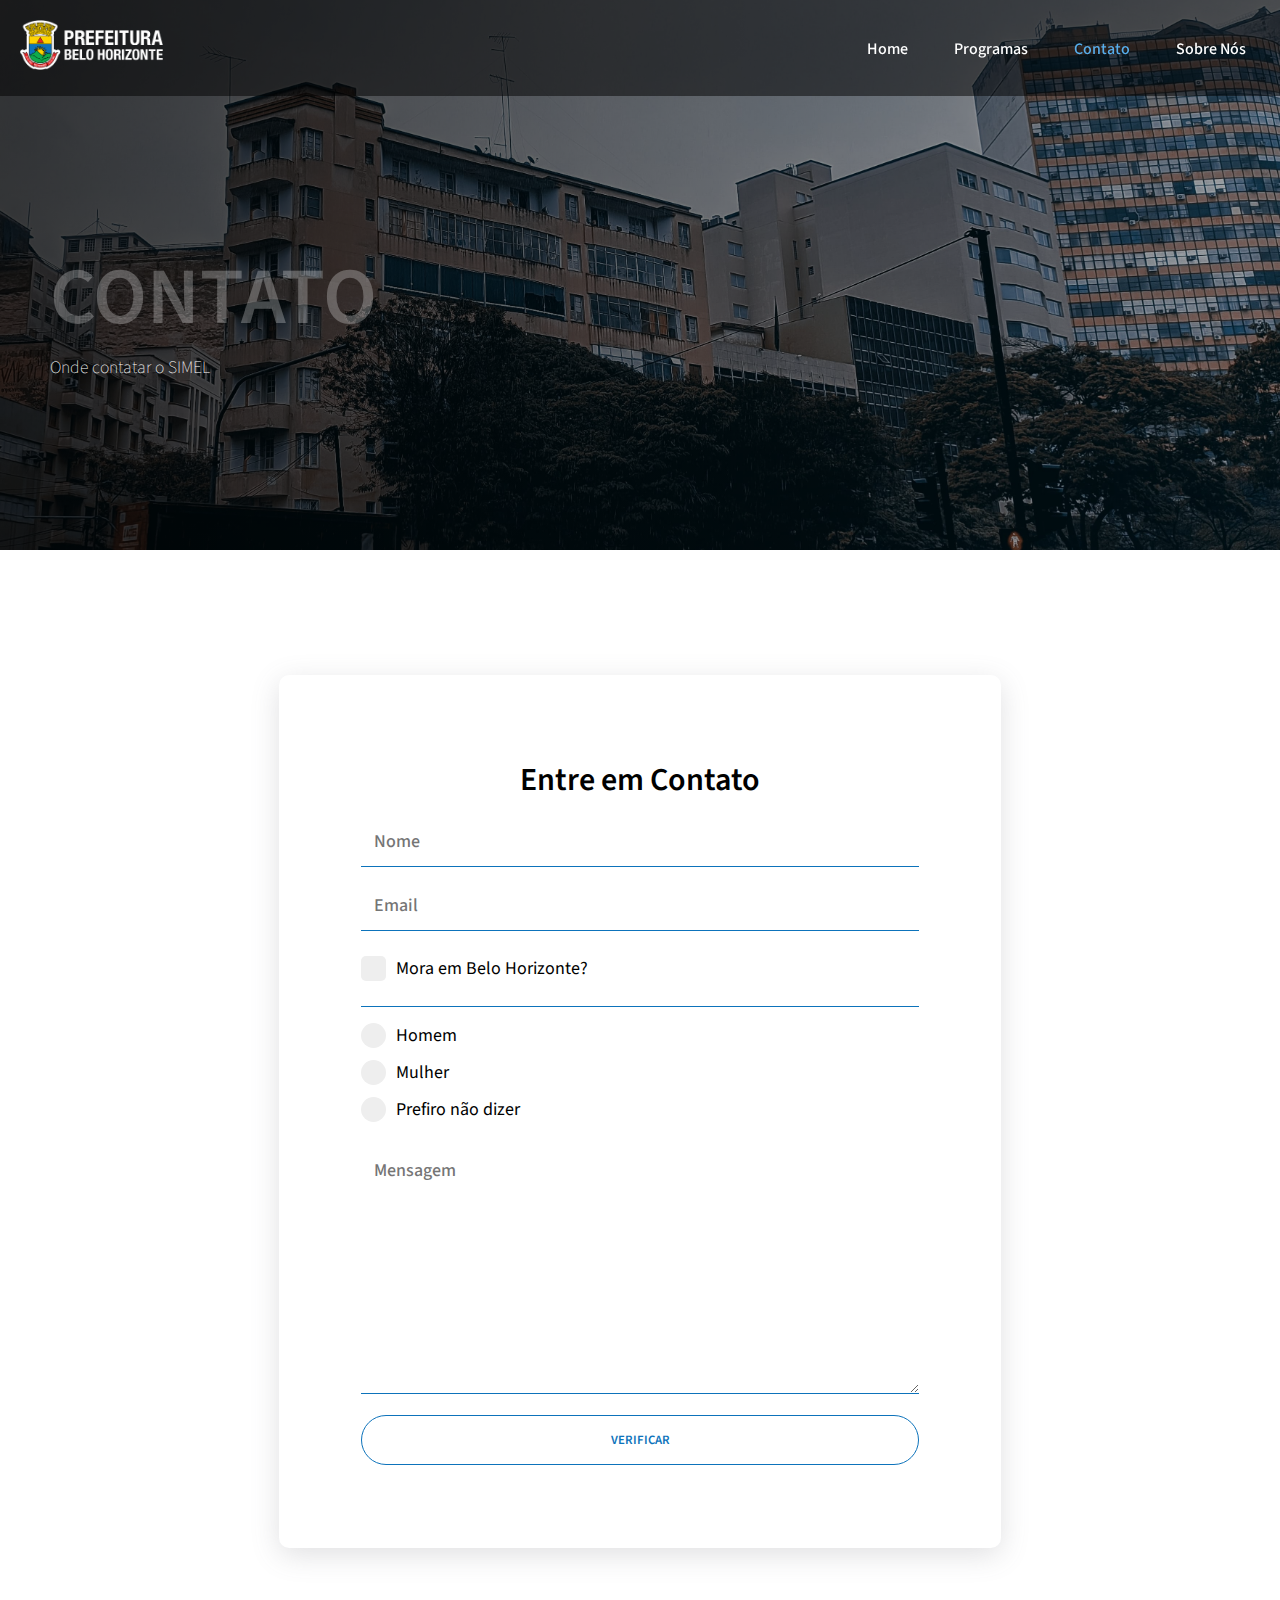
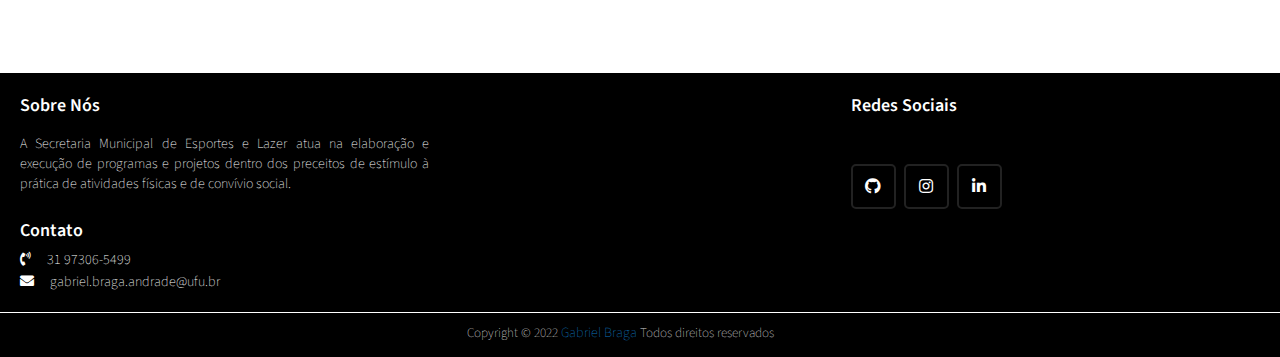
<file: contato.html>
<!DOCTYPE html>
<html lang="pt-br">
  <head>
    <meta charset="UTF-8" />
    <meta http-equiv="X-UA-Compatible" content="IE=edge" />
    <meta name="viewport" content="width=device-width, initial-scale=1.0" />
    <title>Contato</title>
    <link
      href="https://fonts.googleapis.com/css?family=Source+Sans+Pro"
      rel="stylesheet"
      type="text/css"
    />
    <link rel="icon" href="assets/img/favicon.ico" />
    <link
      rel="stylesheet"
      href="https://cdnjs.cloudflare.com/ajax/libs/font-awesome/5.15.2/css/all.min.css"
    />
    <link rel="stylesheet" href="assets/style/style.css" />
  </head>
  <body>
    <nav class="navbar">
      <div class="logo">
        <a href="index.html"><img height="50" src="assets/img/logo.png" /></a>
      </div>
      <ul class="nav-links">
        <input type="checkbox" id="checkbox_toggle" />
        <label for="checkbox_toggle" class="hamburger">&#9776;</label>
        <div class="menu">
          <li><a href="index.html">Home</a></li>
          <li class="services">
            <a>Programas</a>
            <ul class="dropdown">
              <li><a href="programas/caminhar.html">Caminhar</a></li>
              <li><a href="programas/vida-ativa.html">Vida Ativa</a></li>
              <li><a href="programas/superar.html">Superar</a></li>
              <li>
                <a href="programas/esporte-esperança.html">Esporte Esperança</a>
              </li>
            </ul>
          </li>
          <li><a class="select" href="contato.html">Contato</a></li>
          <li><a href="sobre.html">Sobre Nós</a></li>
        </div>
      </ul>
    </nav>
    <div class="contato-banner banner-pages">
      <div class="banner">
        <div class="left-banner white">
          <div class="content">
            <h1>CONTATO</h1>
            <p>Onde contatar o SIMEL</p>
          </div>
        </div>
      </div>
    </div>
    <div class="section">
      <form id="form">
        <h2>Entre em Contato</h2>
        <div>
          <input
            name="nome"
            id="nome"
            type="text"
            class="feedback-input"
            placeholder="Nome"
          />
          <small>O Campo Nome está vazio</small>
        </div>
        <div>
          <input
            name="email"
            id="email"
            type="text"
            class="feedback-input"
            placeholder="Email"
          />
          <small>O Email não foi preenchido corretamente</small>
        </div>
        <div class="label">
          <label class="container"
            >Mora em Belo Horizonte?
            <input id="morador" type="checkbox" name="morador" />
            <span class="checkmark check"></span>
          </label>
        </div>
        <hr />
        <div class="label">
          <label class="container"
            >Homem
            <input id="h" type="radio" name="sexo" value="h" />
            <span class="checkmark radio"></span>
          </label>
          <label class="container"
            >Mulher
            <input id="m" type="radio" name="sexo" value="m" />
            <span class="checkmark radio"></span>
          </label>
          <label class="container"
            >Prefiro não dizer
            <input id="x" type="radio" name="sexo" value="nao" />
            <span class="checkmark radio"></span>
          </label>
          <small>Este Campo deve ser Preenchido</small>
        </div>
        <div>
          <textarea
            class="feedback-input"
            placeholder="Mensagem"
            name="mensagem"
            id="mensagem"
            cols="30"
            rows="10"
          ></textarea>
          <small>A Mensagem não pode estar Vazia</small>
        </div>
        <button
          type="button"
          id="verifica"
          onclick="verifica()"
          class="button blue rounded button-full-width no-bg"
        >
          VERIFICAR
        </button>
      </form>
    </div>
    <div id="myModal" class="modal fade text-center">
      <div class="modal-dialog">
        <div class="modal-content">
          <div class="modal-header">
            <button
              type="button"
              id="closf"
              class="close"
              data-dismiss="modal"
              aria-hidden="true"
            >
              x
            </button>
            <h4 class="modal-title">Dados</h4>
          </div>
          <div class="modal-body">
            <div class="row">
              <div class="column">
                <h3>Nome</h3>
                <p id="nome-dado"></p>
              </div>
              <div class="column">
                <h3>Email</h3>
                <p id="email-dado"></p>
              </div>
              <div class="column">
                <h3>Mora em Belo Horizonte?</h3>
                <p id="mora-dado"></p>
              </div>
              <div class="column">
                <h3>Gênero</h3>
                <p id="genero-dado"></p>
              </div>
            </div>
            <div class="row">
              <div class="column">
                <h3>Mensagem</h3>
                <p id="mensagem-dado"></p>
              </div>
            </div>
            <div class="row">
              <div class="column-33">
                <input
                  id="limpar"
                  type="button"
                  value="LIMPAR"
                  class="button rounded button-full-width"
                />
              </div>
              <div class="column-33">
                <input
                  id="editar"
                  type="button"
                  value="EDITAR"
                  class="button rounded button-full-width no-bg blue"
                />
              </div>
              <div class="column-33">
                <input
                  id="enviar"
                  type="button"
                  value="ENVIAR"
                  class="button rounded button-full-width"
                />
              </div>
            </div>
          </div>
        </div>
      </div>
    </div>
    <footer>
      <div class="content-f">
        <div class="left box">
          <div class="upper">
            <div class="topic">Sobre Nós</div>
            <p>
              A Secretaria Municipal de Esportes e Lazer atua na elaboração e
              execução de programas e projetos dentro dos preceitos de estímulo
              à prática de atividades físicas e de convívio social.
            </p>
          </div>
          <div class="lower">
            <div class="topic">Contato</div>
            <div class="phone">
              <a target="_blank" href="tel:5531973065499"
                ><i class="fas fa-phone-volume"></i>31 97306-5499</a
              >
            </div>
            <div class="email">
              <a target="_blank" href="mailto:gabriel.braga.andrade@ufu.br"
                ><i class="fas fa-envelope"></i>gabriel.braga.andrade@ufu.br</a
              >
            </div>
          </div>
        </div>
        <div class="right box">
          <div class="topic">Redes Sociais</div>
          <div class="media-icons">
            <a target="_blank" href="https://github.com/Gabriell-Braga"
              ><i class="fab fa-github"></i
            ></a>
            <a target="_blank" href="https://www.instagram.com/gbraga.exe/"
              ><i class="fab fa-instagram"></i
            ></a>
            <a
              target="_blank"
              href="https://www.linkedin.com/in/gabriel-braga-642ba2182/"
              ><i class="fab fa-linkedin-in"></i
            ></a>
          </div>
        </div>
      </div>
      <div class="bottom">
        <p>
          Copyright © 2022
          <a href="https://github.com/Gabriell-Braga">Gabriel Braga</a> Todos
          direitos reservados
        </p>
      </div>
    </footer>
    <script src="assets/js/verifica.js"></script>
    <script src="https://ajax.googleapis.com/ajax/libs/jquery/3.6.1/jquery.min.js"></script>
    <script src="assets/js/jquery.js"></script>
  </body>
</html>
</file>
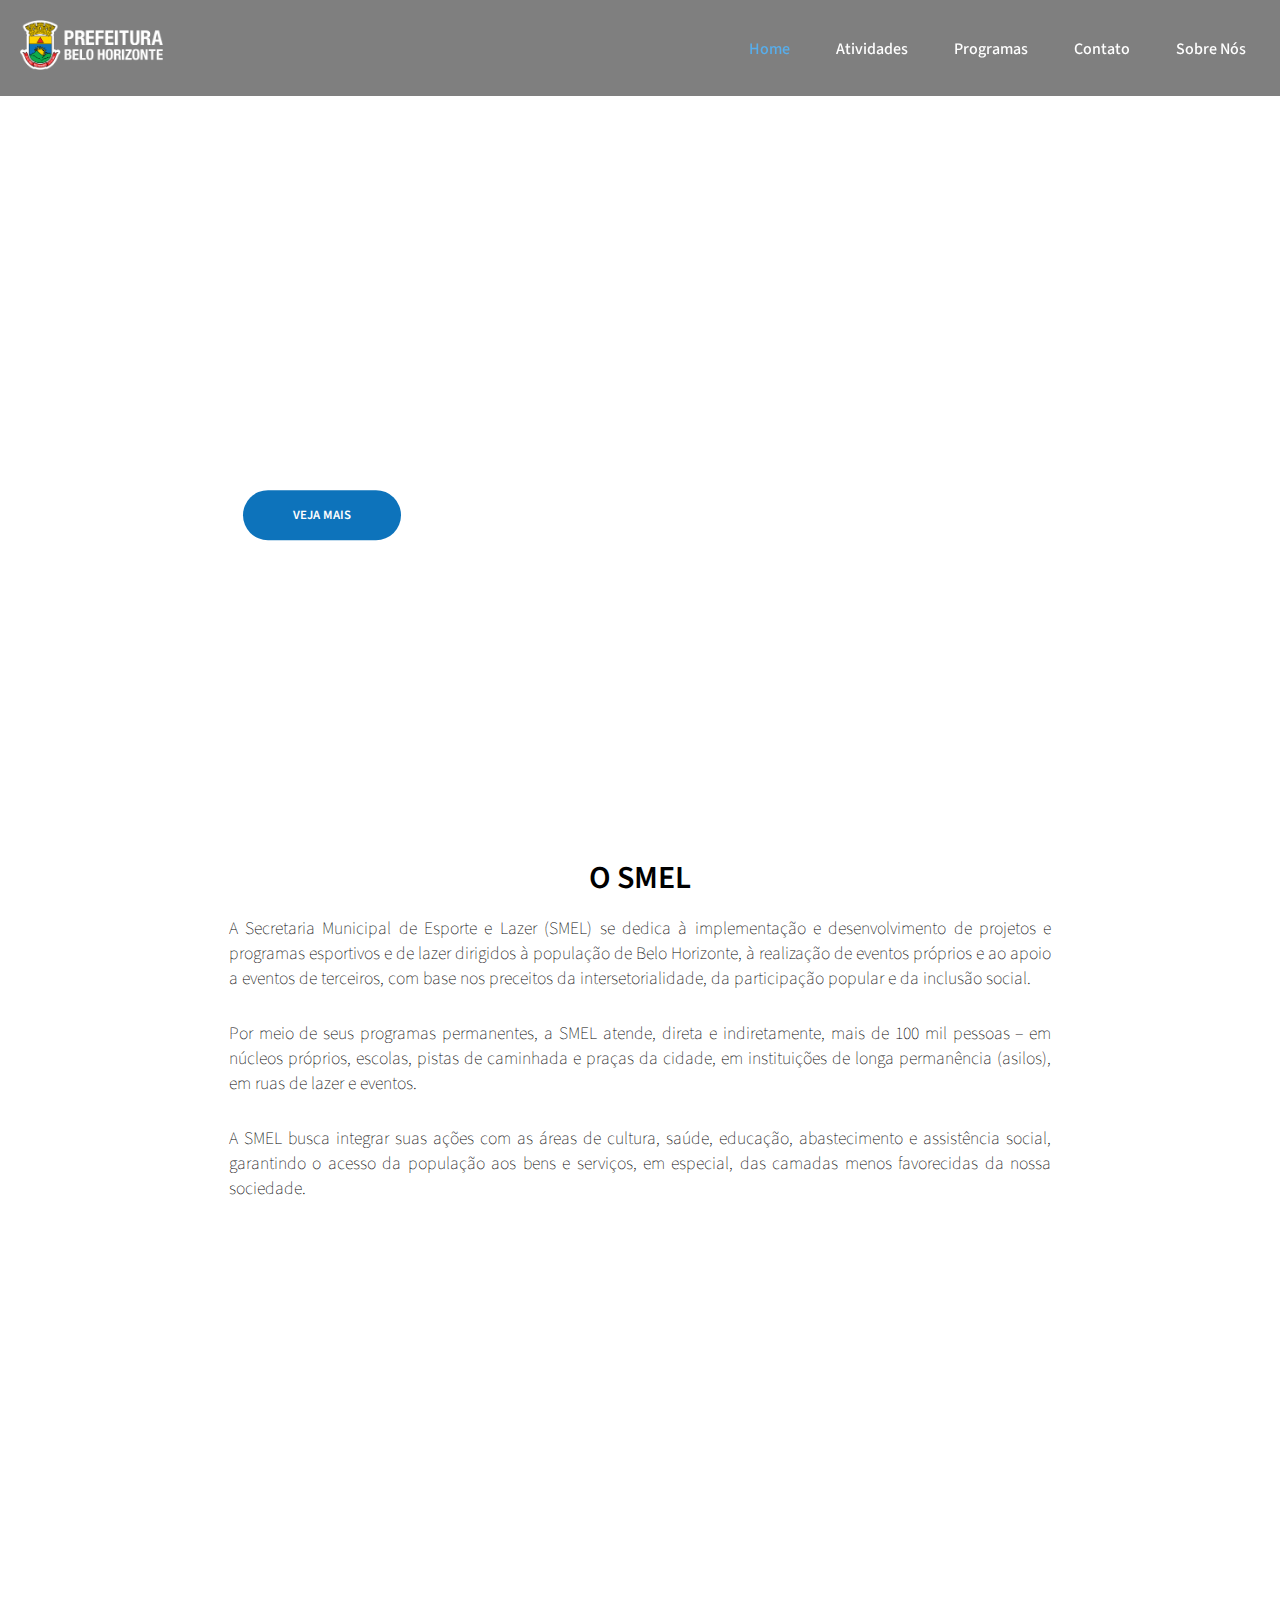
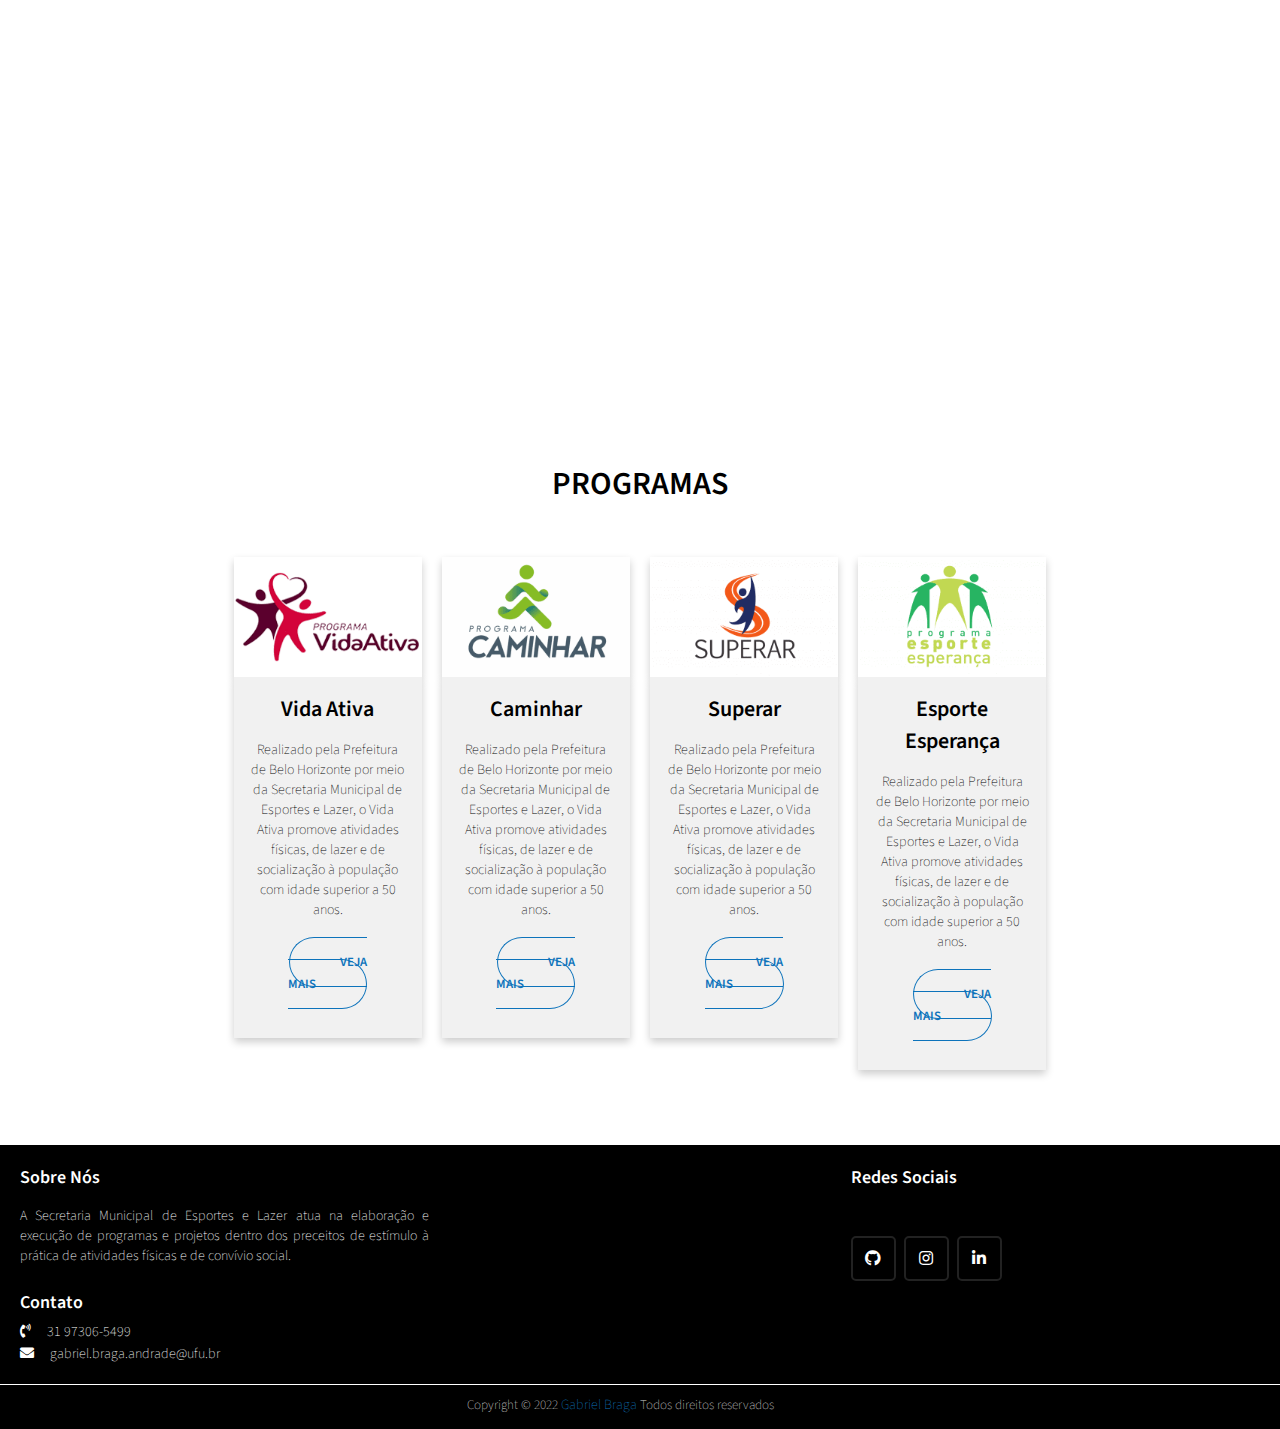
<file: home.html>
<!DOCTYPE html>
<html lang="pt-br">
  <head>
    <meta charset="UTF-8" />
    <meta http-equiv="X-UA-Compatible" content="IE=edge" />
    <meta name="viewport" content="width=device-width, initial-scale=1.0" />
    <title>Esportes e Lazer</title>
    <link
      href="https://fonts.googleapis.com/css?family=Source+Sans+Pro"
      rel="stylesheet"
      type="text/css"
    />
    <link rel="icon" href="assets/img/favicon.ico" />
    <link
      rel="stylesheet"
      href="https://cdnjs.cloudflare.com/ajax/libs/font-awesome/5.15.2/css/all.min.css"
    />
    <link rel="stylesheet" href="assets/style/style.css" />
  </head>
  <body>
    <nav class="navbar">
      <div class="logo">
        <a href="home.html"><img height="50" src="assets/img/logo.png" /></a>
      </div>
      <ul class="nav-links">
        <input type="checkbox" id="checkbox_toggle" />
        <label for="checkbox_toggle" class="hamburger">&#9776;</label>
        <div class="menu">
          <li><a class="select" href="/">Home</a></li>
          <li><a href="/">Atividades</a></li>
          <li class="services">
            <a>Programas</a>
            <ul class="dropdown">
              <li><a href="/">Dropdown 1 </a></li>
              <li><a href="/">Dropdown 2</a></li>
              <li><a href="/">Dropdown 2</a></li>
              <li><a href="/">Dropdown 3</a></li>
              <li><a href="/">Dropdown 4</a></li>
            </ul>
          </li>
          <li><a href="/">Contato</a></li>
          <li><a href="/">Sobre Nós</a></li>
        </div>
      </ul>
    </nav>
    <div class="banner-menu">
      <div class="banner">
        <div class="left-banner white">
          <div class="content">
            <h1>O ESPORTE É PARA TODOS</h1>
            <p>
              Em Belo Horizonte, o fomento à prática esportiva se transforma em
              incentivo tributário por meio do programa Esporte para Todos
              (PET). Com essa ação, o cidadão amplia sua prática esportiva em
              locais com infraestrutura qualificada, cujo acesso era
              impossibilitado devido ao sua situação financeira.
            </p>
            <div class="buttons">
              <button class="button rounded no-bg">NOVIDADES</button>
              <button class="button rounded">VEJA MAIS</button>
            </div>
          </div>
        </div>
      </div>
    </div>
    <div class="section">
      <h2>O SMEL</h2>
      <p class="justify">
        A Secretaria Municipal de Esporte e Lazer (SMEL) se dedica à
        implementação e desenvolvimento de projetos e programas esportivos e de
        lazer dirigidos à população de Belo Horizonte, à realização de eventos
        próprios e ao apoio a eventos de terceiros, com base nos preceitos da
        intersetorialidade, da participação popular e da inclusão social.
      </p>
      <p class="justify">
        Por meio de seus programas permanentes, a SMEL atende, direta e
        indiretamente, mais de 100 mil pessoas – em núcleos próprios, escolas,
        pistas de caminhada e praças da cidade, em instituições de longa
        permanência (asilos), em ruas de lazer e eventos.
      </p>
      <p class="justify">
        A SMEL busca integrar suas ações com as áreas de cultura, saúde,
        educação, abastecimento e assistência social, garantindo o acesso da
        população aos bens e serviços, em especial, das camadas menos
        favorecidas da nossa sociedade.
      </p>
    </div>
    <div class="banner-secondary">
      <div class="banner right">
        <div class="right-banner white">
          <div class="content">
            <h1>ESTUDANTES NO ESPORTE</h1>
            <p>
              Os Jogos Escolares de Belo Horizonte são realizados anualmente com
              a participação de estabelecimentos das redes municipal, estadual e
              particular de ensino. Com 24 modalidades, a competição reúne
              estudantes-atletas com idade entre 12 e 17 anos.
            </p>
            <div class="buttons">
              <button class="button rounded no-bg">VEJA MAIS</button>
            </div>
          </div>
        </div>
      </div>
    </div>
    <div class="section">
      <h2>PROGRAMAS</h2>
      <div class="row">
        <div class="column">
          <div class="card-image">
            <img src="assets/img/vida-ativa.png" alt="" />
          </div>
          <div class="card">
            <h2>Vida Ativa</h2>
            <p>
              Realizado pela Prefeitura de Belo Horizonte por meio da Secretaria
              Municipal de Esportes e Lazer, o Vida Ativa promove atividades
              físicas, de lazer e de socialização à população com idade superior
              a 50 anos.
            </p>
            <a class="button rounded no-bg blue">VEJA MAIS</a>
          </div>
        </div>
        <div class="column">
          <div class="card-image">
            <img src="assets/img/caminhar.png" alt="" />
          </div>
          <div class="card">
            <h2>Caminhar</h2>
            <p>
              Realizado pela Prefeitura de Belo Horizonte por meio da Secretaria
              Municipal de Esportes e Lazer, o Vida Ativa promove atividades
              físicas, de lazer e de socialização à população com idade superior
              a 50 anos.
            </p>
            <a class="button rounded no-bg blue">VEJA MAIS</a>
          </div>
        </div>
        <div class="column">
          <div class="card-image">
            <img src="assets/img/superar.png" alt="" />
          </div>
          <div class="card">
            <h2>Superar</h2>
            <p>
              Realizado pela Prefeitura de Belo Horizonte por meio da Secretaria
              Municipal de Esportes e Lazer, o Vida Ativa promove atividades
              físicas, de lazer e de socialização à população com idade superior
              a 50 anos.
            </p>
            <a class="button rounded no-bg blue">VEJA MAIS</a>
          </div>
        </div>
        <div class="column">
          <div class="card-image">
            <img src="assets/img/ee.png" alt="" />
          </div>
          <div class="card">
            <h2>Esporte Esperança</h2>
            <p>
              Realizado pela Prefeitura de Belo Horizonte por meio da Secretaria
              Municipal de Esportes e Lazer, o Vida Ativa promove atividades
              físicas, de lazer e de socialização à população com idade superior
              a 50 anos.
            </p>
            <a class="button rounded no-bg blue">VEJA MAIS</a>
          </div>
        </div>
      </div>
    </div>
    <footer>
      <div class="content-f">
        <div class="left box">
          <div class="upper">
            <div class="topic">Sobre Nós</div>
            <p>
              A Secretaria Municipal de Esportes e Lazer atua na elaboração e
              execução de programas e projetos dentro dos preceitos de estímulo
              à prática de atividades físicas e de convívio social.
            </p>
          </div>
          <div class="lower">
            <div class="topic">Contato</div>
            <div class="phone">
              <a target="_blank" href="tel:5531973065499"><i class="fas fa-phone-volume"></i>31 97306-5499</a>
            </div>
            <div class="email">
              <a target="_blank" href="mailto:gabriel.braga.andrade@ufu.br"><i class="fas fa-envelope"></i>gabriel.braga.andrade@ufu.br</a>
            </div>
          </div>
        </div>
        <div class="right box">
          <div class="topic">Redes Sociais</div>
          <div class="media-icons">
            <a target="_blank" href="https://github.com/Gabriell-Braga"><i class="fab fa-github"></i></a>
            <a target="_blank" href="https://www.instagram.com/gbraga.exe/"><i class="fab fa-instagram"></i></a>
            <a target="_blank" href="https://www.linkedin.com/in/gabriel-braga-642ba2182/"><i class="fab fa-linkedin-in"></i></a>
          </div>
        </div>
      </div>
      <div class="bottom">
        <p>Copyright © 2022 <a href="#">Gabriel Braga</a> Todos direitos reservados</p>
      </div>
    </footer>
  </body>
</html>
</file>
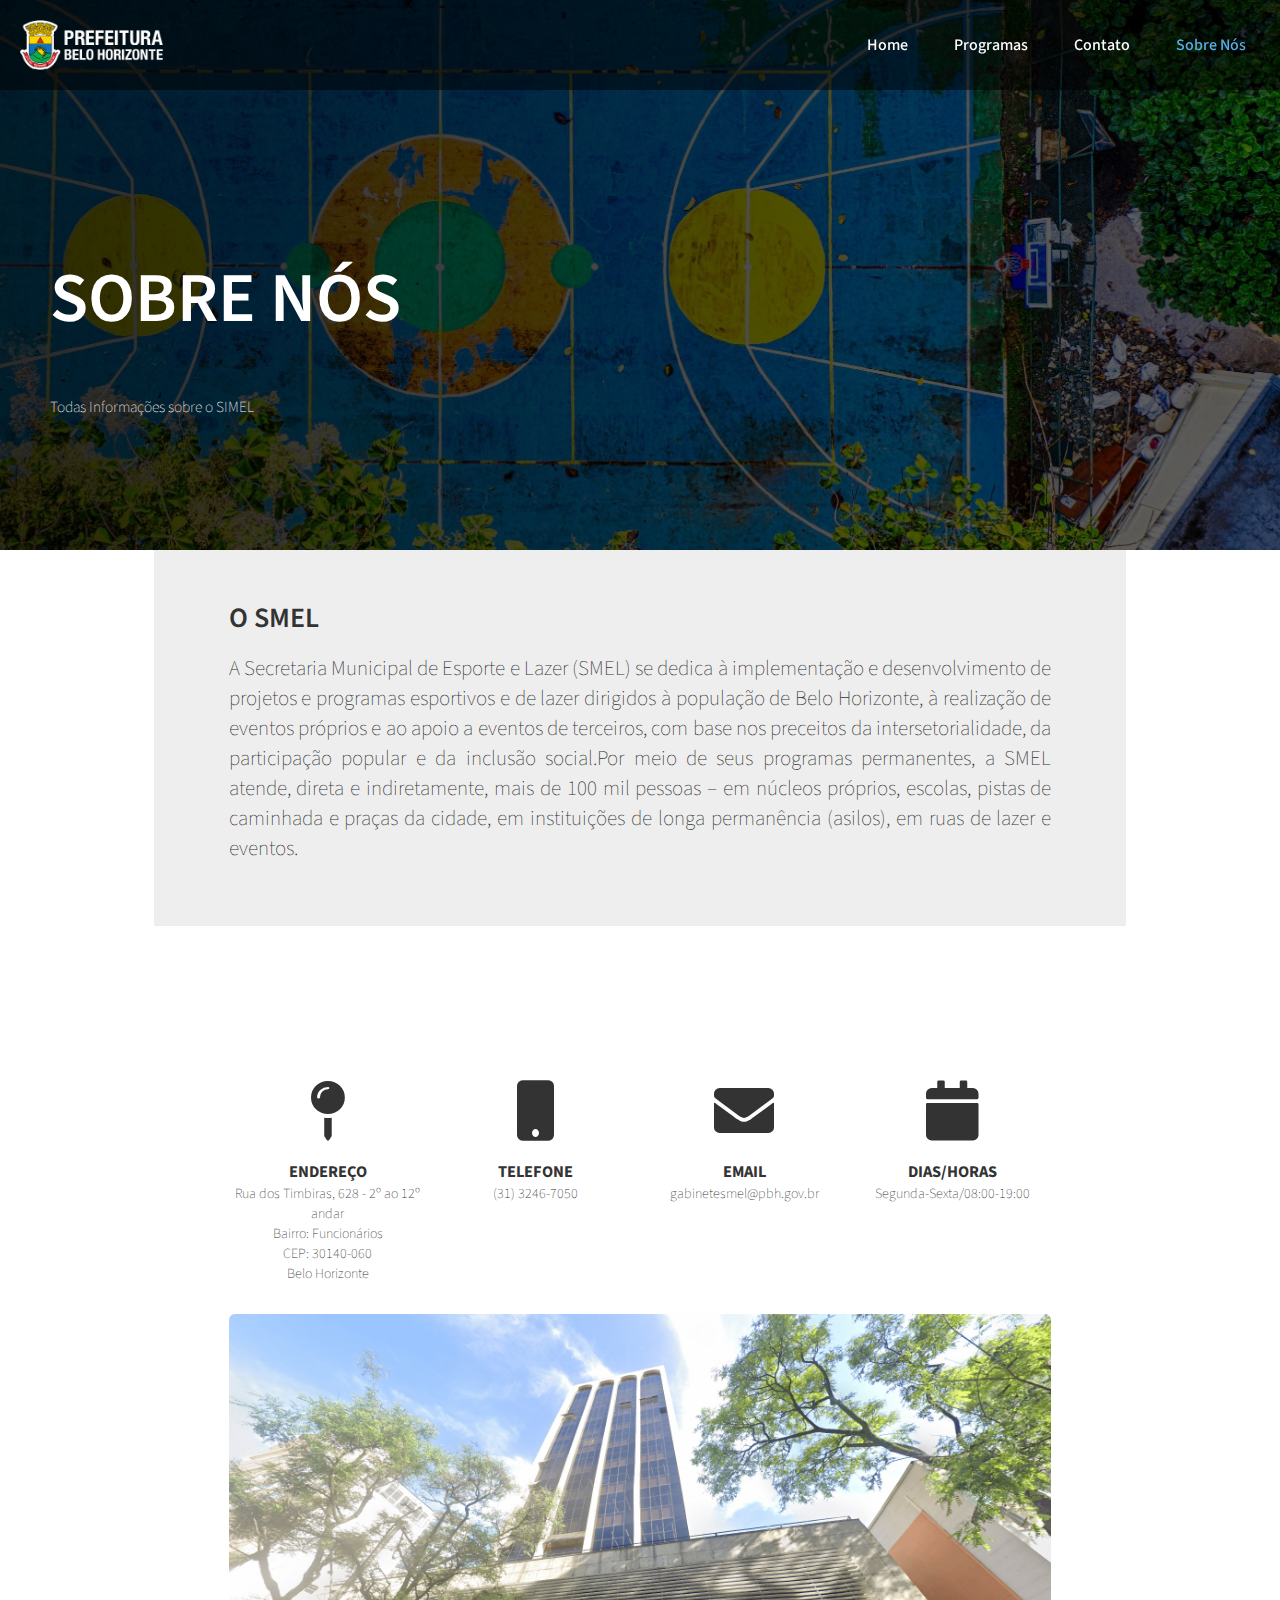
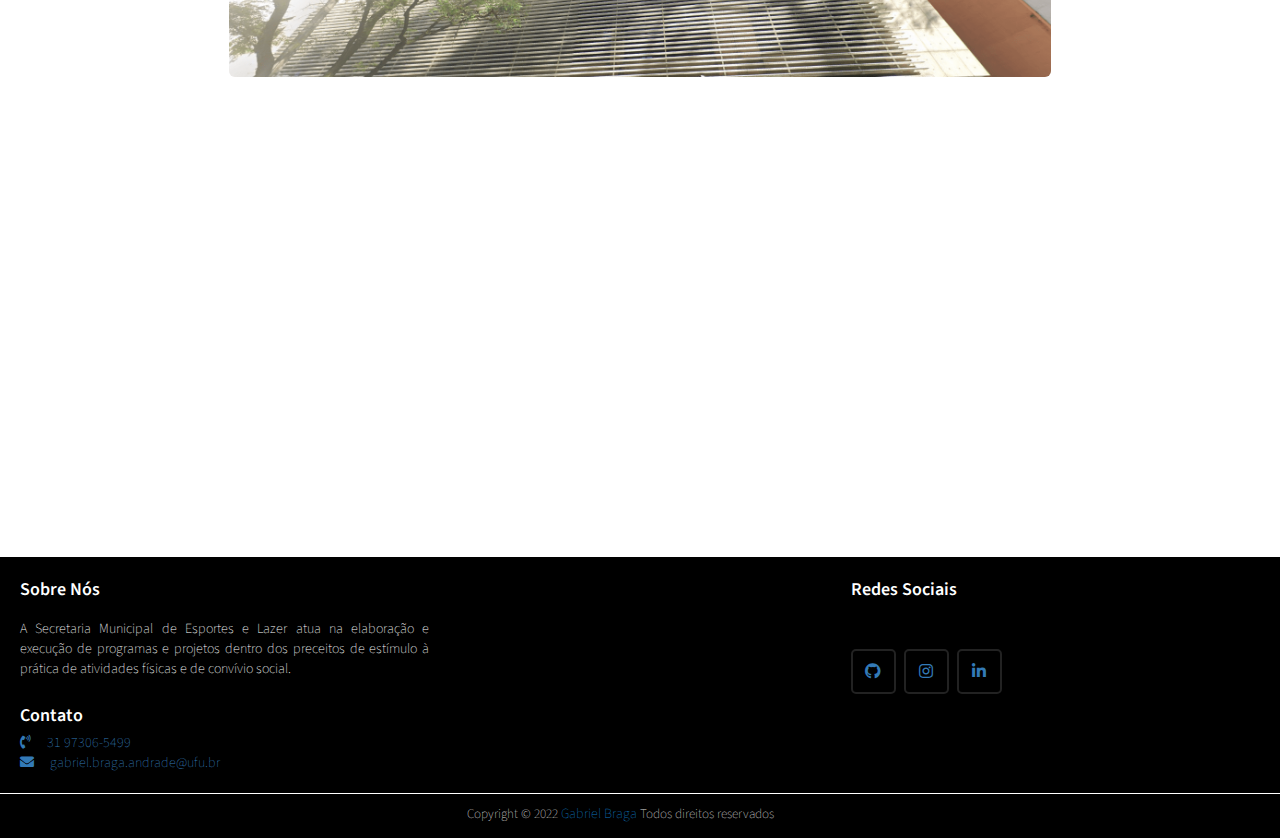
<file: sobre.html>
<!DOCTYPE html>
<html lang="pt-br">
  <head>
    <meta charset="UTF-8" />
    <meta http-equiv="X-UA-Compatible" content="IE=edge" />
    <meta name="viewport" content="width=device-width, initial-scale=1.0" />
    <title>Sobre Nós</title>
    <link
      href="https://fonts.googleapis.com/css?family=Source+Sans+Pro"
      rel="stylesheet"
      type="text/css"
    />
    <link rel="icon" href="assets/img/favicon.ico" />
    <link
      rel="stylesheet"
      href="https://cdnjs.cloudflare.com/ajax/libs/font-awesome/5.15.2/css/all.min.css"
    />
    <link rel="stylesheet" href="assets/style/style.css" />
    <link rel="stylesheet" href="assets/style/bootstrap.css" />
    <link rel="stylesheet" href="assets/style/bootstrap.min.css" />
    <link rel="stylesheet" href="assets/style/bootstrap-theme.css" />
    <link rel="stylesheet" href="assets/style/bootstrap-theme.min.css" />
  </head>
  <body>
    <nav class="navbar">
      <div class="logo">
        <a href="index.html"><img height="50" src="assets/img/logo.png" /></a>
      </div>
      <ul class="nav-links">
        <input type="checkbox" id="checkbox_toggle" />
        <label for="checkbox_toggle" class="hamburger">&#9776;</label>
        <div class="menu">
          <li><a href="index.html">Home</a></li>
          <li class="services">
            <a>Programas</a>
            <ul class="dropdown">
              <li><a href="programas/caminhar.html">Caminhar</a></li>
              <li><a href="programas/vida-ativa.html">Vida Ativa</a></li>
              <li><a href="programas/superar.html">Superar</a></li>
              <li><a href="programas/esporte-esperança.html">Esporte Esperança</a></li>
            </ul>
          </li>
          <li><a href="contato.html">Contato</a></li>
          <li><a class="select" href="sobre.html">Sobre Nós</a></li>
        </div>
      </ul>
    </nav>
    <div class="sobre-banner banner-pages">
      <div class="banner">
        <div class="left-banner white">
          <div class="content">
            <h1>SOBRE NÓS</h1>
            <p>Todas Informações sobre o SIMEL</p>
          </div>
        </div>
      </div>
    </div>
    <div class="jumbotron section">
      <h2 class="left">O SMEL</h2>
      <p class="justify">
        A Secretaria Municipal de Esporte e Lazer (SMEL) se dedica à
        implementação e desenvolvimento de projetos e programas esportivos e de
        lazer dirigidos à população de Belo Horizonte, à realização de eventos
        próprios e ao apoio a eventos de terceiros, com base nos preceitos da
        intersetorialidade, da participação popular e da inclusão social.Por
        meio de seus programas permanentes, a SMEL atende, direta e
        indiretamente, mais de 100 mil pessoas – em núcleos próprios, escolas,
        pistas de caminhada e praças da cidade, em instituições de longa
        permanência (asilos), em ruas de lazer e eventos.
      </p>
    </div>
    <div class="section">
      <div class="row">
        <div class="column sobre">
            <i class="fas fa-map-pin icon-sobre"></i>
            <h3>ENDEREÇO</h3>
            <p>
                Rua dos Timbiras, 628 - 2º ao 12º andar<br>
                Bairro: Funcionários<br>
                CEP: 30140-060<br>
                Belo Horizonte<br>
            </p>
        </div>
        <div class="column sobre">
            <i class="fas fa-mobile icon-sobre"></i>
            <h3>TELEFONE</h3>
            <p>
                (31) 3246-7050
            </p>
        </div>
        <div class="column sobre">
            <i class="fas fa-envelope icon-sobre"></i>
            <h3>EMAIL</h3>
            <p>
                gabinetesmel@pbh.gov.br
            </p>
        </div>
        <div class="column sobre">
            <i class="fas fa-calendar icon-sobre"></i>
            <h3>DIAS/HORAS</h3>
            <p>
                Segunda-Sexta/08:00-19:00
            </p>
        </div>
      </div>
      <img src="assets/img/smel.png" class="img-rounded" alt="">
    </div>
    <iframe
      class="map"
      src="https://www.google.com/maps/embed?pb=!1m18!1m12!1m3!1d3750.681377164428!2d-43.936800085078424!3d-19.93782728659934!2m3!1f0!2f0!3f0!3m2!1i1024!2i768!4f13.1!3m3!1m2!1s0xa699dad706eab3%3A0x86ea26fc9fe9254f!2sAv.+Get%C3%BAlio+Vargas%2C+1245+-+Funcion%C3%A1rios%2C+Belo+Horizonte+-+MG%2C+30112-021!5e0!3m2!1spt-BR!2sbr!4v1501768659885"
    ></iframe>
    <footer>
      <div class="content-f">
        <div class="left box">
          <div class="upper">
            <div class="topic">Sobre Nós</div>
            <p>
              A Secretaria Municipal de Esportes e Lazer atua na elaboração e
              execução de programas e projetos dentro dos preceitos de estímulo
              à prática de atividades físicas e de convívio social.
            </p>
          </div>
          <div class="lower">
            <div class="topic">Contato</div>
            <div class="phone">
              <a target="_blank" href="tel:5531973065499"
                ><i class="fas fa-phone-volume"></i>31 97306-5499</a
              >
            </div>
            <div class="email">
              <a target="_blank" href="mailto:gabriel.braga.andrade@ufu.br"
                ><i class="fas fa-envelope"></i>gabriel.braga.andrade@ufu.br</a
              >
            </div>
          </div>
        </div>
        <div class="right box">
          <div class="topic">Redes Sociais</div>
          <div class="media-icons">
            <a target="_blank" href="https://github.com/Gabriell-Braga"
              ><i class="fab fa-github"></i
            ></a>
            <a target="_blank" href="https://www.instagram.com/gbraga.exe/"
              ><i class="fab fa-instagram"></i
            ></a>
            <a
              target="_blank"
              href="https://www.linkedin.com/in/gabriel-braga-642ba2182/"
              ><i class="fab fa-linkedin-in"></i
            ></a>
          </div>
        </div>
      </div>
      <div class="bottom">
        <p>
          Copyright © 2022
          <a href="https://github.com/Gabriell-Braga">Gabriel Braga</a> Todos
          direitos reservados
        </p>
      </div>
    </footer>
  </body>
</html>
</file>
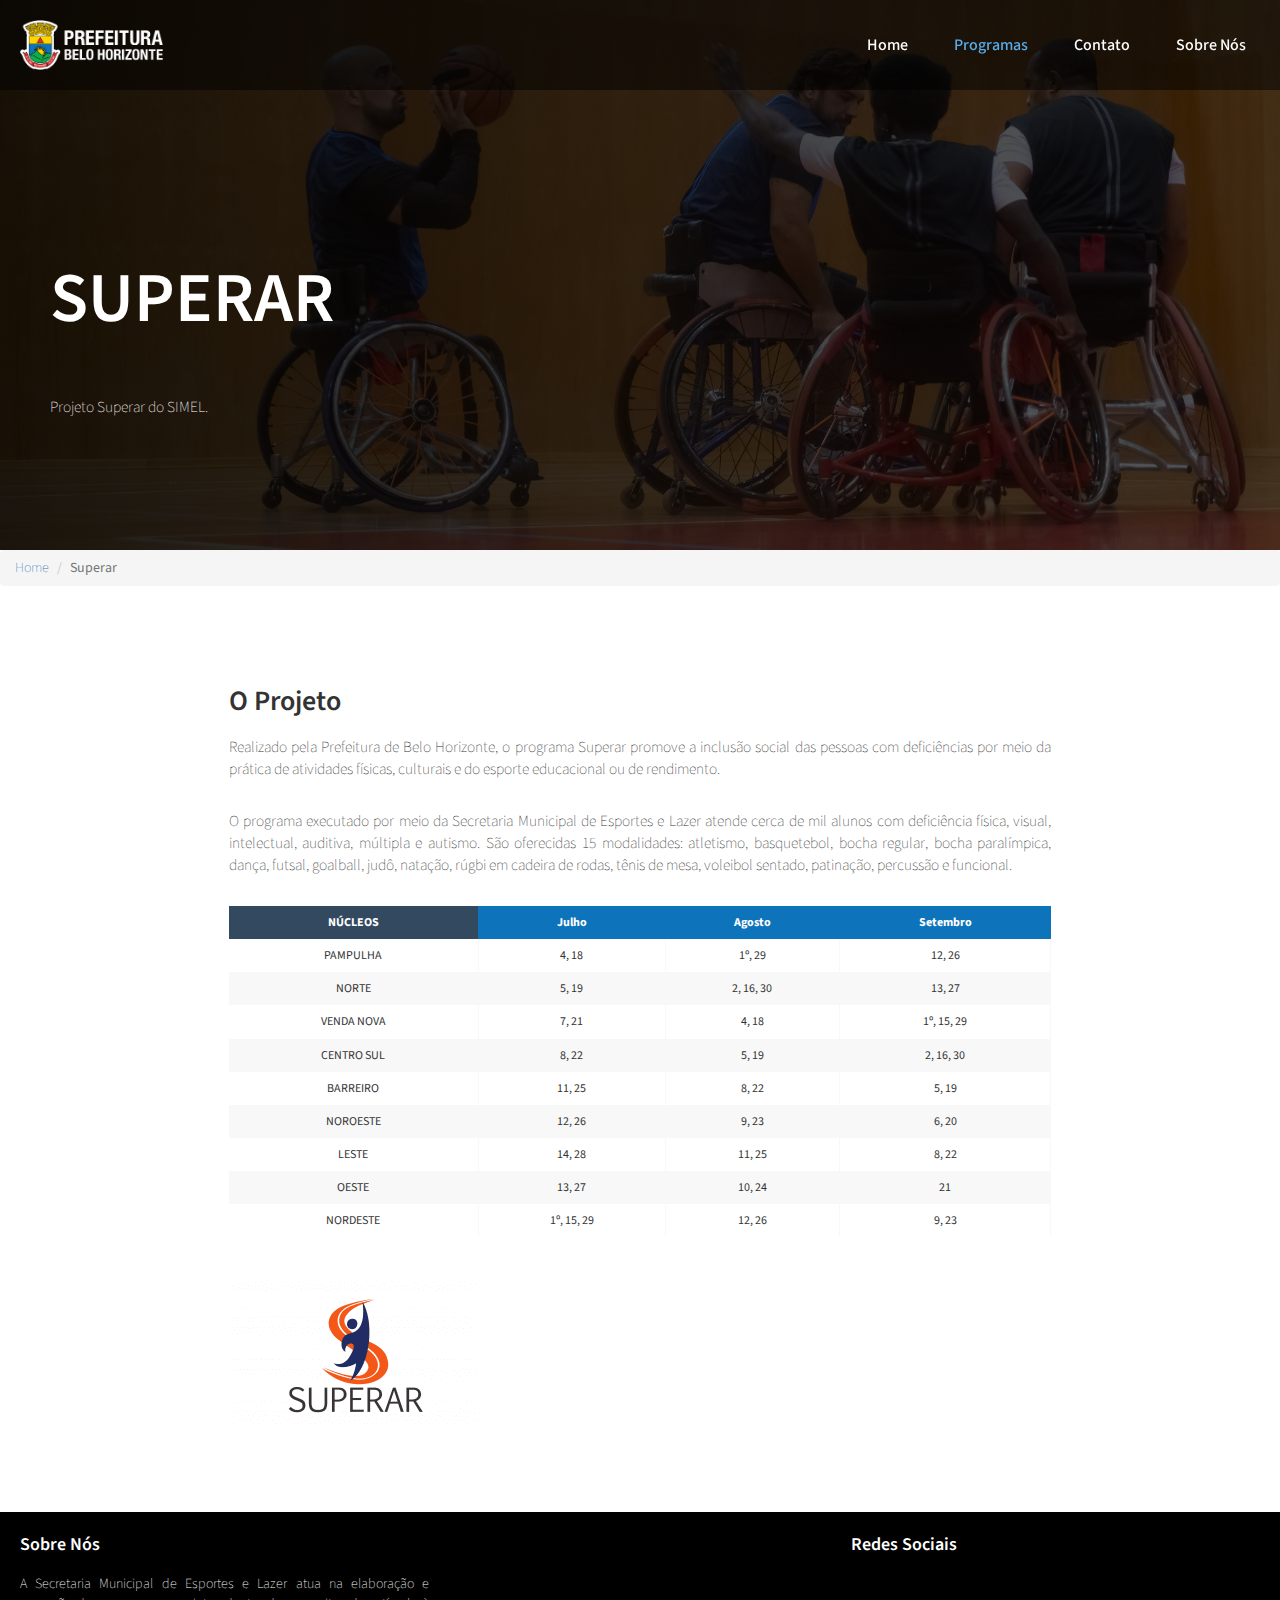
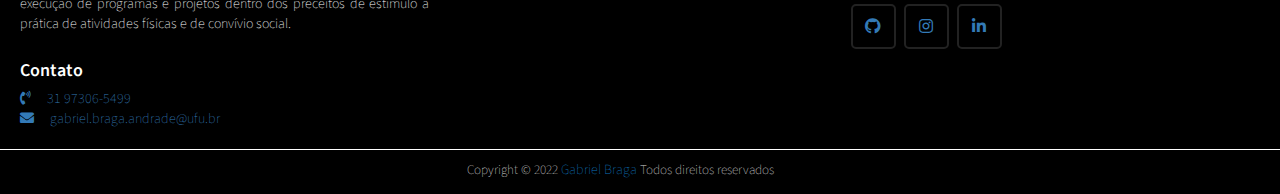
<file: programas/superar.html>
<!DOCTYPE html>
<html lang="pt-br">
  <head>
    <meta charset="UTF-8" />
    <meta http-equiv="X-UA-Compatible" content="IE=edge" />
    <meta name="viewport" content="width=device-width, initial-scale=1.0" />
    <title>Projeto Superar</title>
    <link
      href="https://fonts.googleapis.com/css?family=Source+Sans+Pro"
      rel="stylesheet"
      type="text/css"
    />
    <link rel="icon" href="../assets/img/favicon.ico" />
    <link
      rel="stylesheet"
      href="https://cdnjs.cloudflare.com/ajax/libs/font-awesome/5.15.2/css/all.min.css"
    />
    <link rel="stylesheet" href="../assets/style/style.css" />
    <link rel="stylesheet" href="../assets/style/bootstrap.css" />
    <link rel="stylesheet" href="../assets/style/bootstrap.min.css" />
    <link rel="stylesheet" href="../assets/style/bootstrap-theme.css" />
    <link rel="stylesheet" href="../assets/style/bootstrap-theme.min.css" />
  </head>
  <body>
    <nav class="navbar">
      <div class="logo">
        <a href="../index.html"
          ><img height="50" src="../assets/img/logo.png"
        /></a>
      </div>
      <ul class="nav-links">
        <input type="checkbox" id="checkbox_toggle" />
        <label for="checkbox_toggle" class="hamburger">&#9776;</label>
        <div class="menu">
          <li><a href="../index.html">Home</a></li>
          <li class="services">
            <a class="select">Programas</a>
            <ul class="dropdown">
              <li><a href="caminhar.html">Caminhar</a></li>
              <li><a href="vida-ativa.html">Vida Ativa</a></li>
              <li><a class="select" href="superar.html">Superar</a></li>
              <li><a href="esporte-esperança.html">Esporte Esperança</a></li>
            </ul>
          </li>
          <li><a href="../contato.html">Contato</a></li>
          <li><a href="../sobre.html">Sobre Nós</a></li>
        </div>
      </ul>
    </nav>
    <div class="superar-banner banner-pages">
      <div class="banner">
        <div class="left-banner white">
          <div class="content">
            <h1>SUPERAR</h1>
            <p>Projeto Superar do SIMEL.</p>
          </div>
        </div>
      </div>
    </div>
    <ol class="breadcrumb">
      <li><a href="../index.html">Home</a></li>
      <li class="active">Superar</li>
    </ol>
    <div class="section">
      <h2 class="left">O Projeto</h2>
      <p class="justify">
        Realizado pela Prefeitura de Belo Horizonte, o programa Superar promove
        a inclusão social das pessoas com deficiências por meio da prática de
        atividades físicas, culturais e do esporte educacional ou de rendimento.
      </p>
      <p class="justify">
        O programa executado por meio da Secretaria Municipal de Esportes e
        Lazer atende cerca de mil alunos com deficiência física, visual,
        intelectual, auditiva, múltipla e autismo. São oferecidas 15
        modalidades: atletismo, basquetebol, bocha regular, bocha paralímpica,
        dança, futsal, goalball, judô, natação, rúgbi em cadeira de rodas, tênis
        de mesa, voleibol sentado, patinação, percussão e funcional.
      </p>
      <table class="pr-table">
        <thead>
          <tr>
            <th>NÚCLEOS</th>
            <th>Julho</th>
            <th>Agosto</th>
            <th>Setembro</th>
          </tr>
        </thead>
        <tbody>
          <tr>
            <td>PAMPULHA</td>
            <td>4, 18</td>
            <td>1º, 29</td>
            <td>12, 26</td>
          </tr>
          <tr>
            <td>NORTE</td>
            <td>5, 19</td>
            <td>2, 16, 30</td>
            <td>13, 27</td>
          </tr>
          <tr>
            <td>VENDA NOVA</td>
            <td>7, 21</td>
            <td>4, 18</td>
            <td>1º, 15, 29</td>
          </tr>
          <tr>
            <td>CENTRO SUL</td>
            <td>8, 22</td>
            <td>5, 19</td>
            <td>2, 16, 30</td>
          </tr>
          <tr>
            <td>BARREIRO</td>
            <td>11, 25</td>
            <td>8, 22</td>
            <td>5, 19</td>
          </tr>
          <tr>
            <td>NOROESTE</td>
            <td>12, 26</td>
            <td>9, 23</td>
            <td>6, 20</td>
          </tr>
          <tr>
            <td>LESTE</td>
            <td>14, 28</td>
            <td>11, 25</td>
            <td>8, 22</td>
          </tr>
          <tr>
            <td>OESTE</td>
            <td>13, 27</td>
            <td>10, 24</td>
            <td>21</td>
          </tr>
          <tr>
            <td>NORDESTE</td>
            <td>1º, 15, 29</td>
            <td>12, 26</td>
            <td>9, 23</td>
          </tr>
        </tbody>
      </table>
      <img src="../assets/img/superar.png" alt="" />
    </div>
    <footer>
      <div class="content-f">
        <div class="left box">
          <div class="upper">
            <div class="topic">Sobre Nós</div>
            <p>
              A Secretaria Municipal de Esportes e Lazer atua na elaboração e
              execução de programas e projetos dentro dos preceitos de estímulo
              à prática de atividades físicas e de convívio social.
            </p>
          </div>
          <div class="lower">
            <div class="topic">Contato</div>
            <div class="phone">
              <a target="_blank" href="tel:5531973065499"
                ><i class="fas fa-phone-volume"></i>31 97306-5499</a
              >
            </div>
            <div class="email">
              <a target="_blank" href="mailto:gabriel.braga.andrade@ufu.br"
                ><i class="fas fa-envelope"></i>gabriel.braga.andrade@ufu.br</a
              >
            </div>
          </div>
        </div>
        <div class="right box">
          <div class="topic">Redes Sociais</div>
          <div class="media-icons">
            <a target="_blank" href="https://github.com/Gabriell-Braga"
              ><i class="fab fa-github"></i
            ></a>
            <a target="_blank" href="https://www.instagram.com/gbraga.exe/"
              ><i class="fab fa-instagram"></i
            ></a>
            <a
              target="_blank"
              href="https://www.linkedin.com/in/gabriel-braga-642ba2182/"
              ><i class="fab fa-linkedin-in"></i
            ></a>
          </div>
        </div>
      </div>
      <div class="bottom">
        <p>
          Copyright © 2022
          <a href="https://github.com/Gabriell-Braga">Gabriel Braga</a> Todos
          direitos reservados
        </p>
      </div>
    </footer>
  </body>
</html>
</file>
<file: assets/style/style.css>
@media (max-width: 560px) {
  footer {
    position: relative;
  }

  footer .content-f .box {
    width: 100%;
    margin-top: 30px;
  }

  body .banner .content h1 {
    font-size: 3.4em !important;
  }
}

@media (max-width: 452px) {
  body .banner-menu {
    height: 1100px !important;
  }

  .banner-menu .buttons {
    margin-bottom: 350px !important;
  }
}

/* APPLYING MEDIA QUERIES */
@media (max-width: 912px) {
  .dados {
    padding: 50px !important;
  }

  .pr-table {
    display: block;
    width: 100%;
  }

  .table-wrapper:before {
    content: "Scroll horizontally >";
    display: block;
    text-align: right;
    font-size: 11px;
    color: white;
    padding: 0 0 10px;
  }

  .pr-table thead,
  .pr-table tbody,
  .pr-table thead th {
    display: block;
  }

  .pr-table thead th:last-child {
    border-bottom: none;
  }

  .pr-table thead {
    float: left;
  }

  .pr-table tbody {
    width: auto;
    position: relative;
    overflow-x: auto;
  }

  .pr-table td,
  .pr-table th {
    padding: 20px 0.625em 0.625em 0.625em;
    height: 60px;
    vertical-align: middle;
    box-sizing: border-box;
    overflow-x: hidden;
    overflow-y: auto;
    width: 120px;
    font-size: 13px;
    text-overflow: ellipsis;
  }

  .pr-table thead th {
    text-align: left;
    border-bottom: 1px solid #f7f7f9;
  }

  .pr-table tbody tr {
    display: table-cell;
  }

  .pr-table tbody tr:nth-child(odd) {
    background: none;
  }

  .pr-table tr:nth-child(even) {
    background: transparent;
  }

  .pr-table tr td:nth-child(odd) {
    background: #f8f8f8;
    border-right: 1px solid #e6e4e4;
  }

  .pr-table tr td:nth-child(even) {
    border-right: 1px solid #e6e4e4;
  }

  .pr-table tbody td {
    display: block;
    text-align: center;
  }

  footer .content-f .box {
    width: 50%;
  }

  .content-f .right {
    margin-top: 40px;
  }

  .banner h1 {
    font-size: 4em !important;
    font-weight: 600;
  }

  .banner .left-banner,
  .banner .right-banner {
    width: 100%;
  }

  .banner .left-banner .content,
  .banner .right-banner .content {
    text-align: center;
    padding: 50px;
    margin-top: 70px;
    transform: translateY(-45%);
  }

  .banner-secondary .banner .right-banner .content {
    padding: 0;
    text-align: center;
  }

  .navbar {
    z-index: 44;
  }

  body .navbar .menu {
    display: none;
    position: absolute;
    z-index: 5;
    background-color: rgba(0, 0, 0, 1);
    right: 0;
    left: 0;
    text-align: center;
    margin-top: 20px;
    padding: 16px 0;
    height: 100%;
  }

  .menu li:hover {
    display: inline-block;
  }

  .menu li:hover > a {
    color: #57aeec;
  }

  .menu li + li {
    margin-top: 12px;
  }

  body:has(input[type="checkbox"]:checked ~ .menu) {
    overflow: hidden;
  }

  .navbar:has(input[type="checkbox"]:checked ~ .menu) {
    height: 100%;
    align-items: unset;
  }

  input[type="checkbox"]:checked ~ .menu {
    display: block;
  }

  .hamburger {
    display: block !important;
  }

  .dropdown {
    left: 50%;
    top: 30px;
    transform: translateX(35%);
  }

  body .banner {
    background-image: linear-gradient(
      to bottom,
      rgba(0, 0, 0, 0.5),
      rgba(0, 0, 0, 0)
    );
  }

  body .banner-menu {
    height: 900px;
    background-size: auto 100%;
    background-repeat: no-repeat;
    background-position: bottom center;
    padding-top: 0;
  }

  body .banner-secondary {
    height: 900px;
    background-size: auto 100%;
    background-repeat: no-repeat;
    background-position: bottom center;
  }

  body .banner-pages {
    height: 550px;
    background-size: auto 120%;
    background-repeat: no-repeat;
    background-position: bottom center;
    padding-top: 0;
  }

  .buttons {
    justify-content: center;
  }

  .banner-menu .buttons {
    margin-bottom: 200px;
  }

  body .button {
    padding: 10px 40px;
    font-size: 0.7em;
    font-weight: 600;
  }

  body .section {
    padding-left: 0;
    padding-right: 0;
    margin-left: 8%;
    margin-right: 8%;
  }

  .navbar .dropdown {
    top: 200px;
  }

  body .column,
  body .column-50,
  body .column-33 {
    width: 100%;
    display: block;
    margin-bottom: 20px;
  }

  .section form {
    padding: 10% 10% 10% 10%;
    margin: 5px;
  }
}

@media (min-width: 913px) {
  .superar-banner {
    background-size: 100%;
  }

  .banner.right .buttons {
    justify-content: flex-end;
  }

  .banner.right .content p {
    padding-left: 150px;
  }

  form {
    padding: 10% 10% 10% 10%;
  }
}

* {
  font-family: "Source Sans Pro";
}

.banner h1 {
  font-size: 5em;
  font-weight: 600;
}

p {
  font-size: 1.1em;
  font-weight: 200;
}

.buttons {
  margin-top: 10%;
  display: flex;
}

.buttons .button:not(:last-child) {
  margin-right: 5%;
}

.button {
  color: white;
  border: none;
  padding: 15px 50px;
  background: #0d73bb;
  font-size: 0.8em;
  font-weight: 600;
  cursor: pointer;
  transition: 0.3s ease;
}

.button:hover {
  color: #0d73bb;
  background: white;
  transition: 0.3s ease;
}

.button-full-width {
  width: 100%;
}

.button.rounded {
  border-radius: 30px;
}

.button.no-bg {
  background-color: rgba(0, 0, 0, 0);
  border: 1px white solid;
}

.button.no-bg:hover {
  color: #0d73bb;
  background: white;
  transition: 0.3s ease;
}

.button.no-bg.blue {
  border: 1px #0d73bb solid;
  color: #0d73bb;
}

.button.no-bg.blue:hover {
  color: white;
  background: #0d73bb;
  transition: 0.3s ease;
}

/* UTILITIES */
* {
  margin: 0;
  padding: 0;
  box-sizing: border-box;
}
body a, body a:hover {
  text-decoration: none;
}
li {
  list-style: none;
}

/* IMG HOME */
.home-banner {
  background-image: linear-gradient(
      to right,
      rgba(0, 0, 0, 0.9),
      rgba(0, 0, 0, 0)
    ),
    url("../img/home.jpg");
  background-position: left bottom;
  padding-top: 150px;
}

.estudantes-banner {
  background-image: linear-gradient(
      to left,
      rgba(0, 0, 0, 0.9),
      rgba(0, 0, 0, 0.3)
    ),
    url("../img/secondary.png");
  background-position: right center;
}

.contato-banner {
  background-position: right center;
  background-image: linear-gradient(
      to right,
      rgba(0, 0, 0, 0.9),
      rgba(0, 0, 0, 0.3)
    ),
    url("../img/contato.jpg");
}

.sobre-banner {
  background-position: right center;
  background-image: linear-gradient(
      to right,
      rgba(0, 0, 0, 0.9),
      rgba(0, 0, 0, 0.6)
    ),
    url("../img/sobre.jpg");
}

.caminhar-banner {
  background-position: center center;
  background-image: linear-gradient(
      to right,
      rgba(0, 0, 0, 0.9),
      rgba(0, 0, 0, 0.6)
    ),
    url("../img/caminhar.jpg");
}

.ee-banner {
  background-position: center center;
  background-image: linear-gradient(
      to right,
      rgba(0, 0, 0, 0.9),
      rgba(0, 0, 0, 0.6)
    ),
    url("../img/esporte-esperança.jpg");
}

.superar-banner {
  background-position: center center;
  background-image: linear-gradient(
      to right,
      rgba(0, 0, 0, 0.9),
      rgba(0, 0, 0, 0.6)
    ),
    url("../img/superar.jpg");
}

.vida-ativa-banner {
  background-position: center center;
  background-image: linear-gradient(
      to right,
      rgba(0, 0, 0, 0.9),
      rgba(0, 0, 0, 0.6)
    ),
    url("../img/vida-ativa.jpg");
}

.banner-menu {
  height: 780px;
  background-size: 130%;
}

.banner-secondary {
  height: 680px;
  background-size: 130%;
  background-attachment: fixed;
}

.banner-pages {
  height: 550px;
  padding-top: 150px;
  background-size: 130%;
}

.banner-pages .content {
  width: 100%;
}

/*RESPONSIVE NAVBAR MENU STARTS*/
/* CHECKBOX HACK */
.navbar input[type="checkbox"] {
  display: none;
}
/*HAMBURGER MENU*/
.hamburger {
  display: none;
  font-size: 24px;
  user-select: none;
}

/* NAVBAR STYLING STARTS */
body .navbar {
  display: flex;
  align-items: center;
  justify-content: space-between;
  padding: 20px;
  background-color: rgba(0, 0, 0, 0.5);
  color: #fff;
  overflow: hidden;
  position: fixed;
  top: 0;
  width: 100%;
  z-index: 1000;
}
.nav-links a {
  color: white;
  font-weight: 500;
  font-size: 16px;
  transition: 0.3s ease;
}

.nav-links a:hover {
  color: #57aeec;
  font-size: 17px;
  transition: 0.3s ease;
}

.nav-links a.select {
  color: #57aeec;
}
/* NAVBAR MENU */
.menu {
  display: flex;
  gap: 1em;
  font-size: 18px;
}
.menu li:hover {
  border-radius: 5px;
  transition: 0.3s ease;
}
.menu li {
  padding: 5px 14px;
}
/* DROPDOWN MENU */
.services {
  position: relative;
  cursor: pointer;
}
ul .services .dropdown {
  background-color: rgba(0, 0, 0, 0.5);
  padding: 1em 0;
  position: fixed; /*WITH RESPECT TO PARENT*/
  display: none;
  border-radius: 8px;
  top: 60px;
}
.dropdown li + li {
  margin-top: 10px;
}
.dropdown li {
  padding: 0.5em 1em;
  width: 8em;
  text-align: center;
}
.dropdown li:hover {
  background-color: rgba(0, 0, 0, 0.5);
}

.dropdown li:hover a {
  color: #57aeec;
}
.services:hover .dropdown,
.dropdown:hover,
.dropdown .li:hover {
  display: block;
  transition: 0.3s ease;
}

.dropdown a {
  color: white;
}

.banner {
  height: 80%;
  width: 100%;
  justify-content: left;
  display: flex;
}

body .banner-secondary .banner {
  height: 100%;
}

.banner.right {
  height: 80%;
  width: 100%;
  justify-content: right;
  display: flex;
}

.left-banner,
.right-banner {
  width: 50%;
  height: 100%;
  margin: 0;
  z-index: 1;
  position: relative;
}

.left-banner .content,
.right-banner .content {
  margin: 0;
  position: absolute;
  top: 50%;
  transform: translateY(-50%);
  padding: 50px;
}

.left-banner {
  justify-content: left;
  text-align: left;
}

.right-banner {
  justify-content: right;
  text-align: right;
}

.left-banner .content {
  padding-right: 10%;
}

.white {
  color: white;
}

.section {
  padding: 75px;
  margin-left: 12%;
  margin-right: 12%;
  justify-content: center;
  text-align: center;
}

.section h2 {
  font-size: 2em;
  font-weight: 600;
  margin-bottom: 15px;
}

.section p {
  margin-bottom: 30px;
}

.justify {
  text-align: justify;
}

.column {
  float: left;
  width: 25%;
  padding: 0 10px;
  word-wrap: break-word;
}

.column-50 {
  float: left;
  width: 50%;
  padding: 0 10px;
}

.column-33 {
  float: left;
  width: 33%;
  padding: 0 10px;
}

.row {
  margin: 0 -5px;
  margin-top: 50px;
}

.row:after {
  content: "";
  display: table;
  clear: both;
}

.card {
  box-shadow: 0 4px 8px 0 rgba(0, 0, 0, 0.2);
  padding: 16px;
  text-align: center;
  background-color: #f1f1f1;
  padding-bottom: 44px;
}

.card-image {
  box-shadow: 0 4px 8px 0 rgba(0, 0, 0, 0.2);
  text-align: center;
  background-color: #f1f1f1;
}

.card-image img {
  width: 100%;
  vertical-align: middle;
  border: 0;
}

.img-rounded {
  width: 100%;
  vertical-align: middle;
  border: 0;
  border-radius: 13px;
}

.card h2 {
  font-size: 22px;
}

.card p {
  font-size: 14px;
}

footer {
  width: 100%;
  bottom: 0;
  left: 0;
  background: black;
}

footer .content-f {
  max-width: 1350px;
  margin: auto;
  padding: 20px;
  display: flex;
  flex-wrap: wrap;
  justify-content: space-between;
}

footer .content-f p,
a {
  color: #fff;
  font-size: 14px;
  font-weight: 100;
}

footer .content-f .box {
  width: 33%;
  transition: all 0.4s ease;
}

footer .content-f .topic {
  font-size: 18px;
  font-weight: 600;
  color: #fff;
  margin-bottom: 16px;
}

footer .content-f p {
  text-align: justify;
}

footer .content-f .lower .topic {
  margin: 24px 0 5px 0;
}

footer .content-f .lower i {
  padding-right: 16px;
}

footer .content-f .media-icons a {
  font-size: 16px;
  height: 45px;
  width: 45px;
  display: inline-block;
  text-align: center;
  line-height: 43px;
  border-radius: 5px;
  border: 2px solid #222222;
  margin: 30px 5px 0 0;
  transition: all 0.3s ease;
}

.content-f .media-icons a:hover {
  border-color: #0d73bb;
}

footer .bottom {
  border-top: 1px solid white;
  width: 100%;
  font-size: 12px;
  height: 45px;
  text-align: center;
  color: #d9d9d9;
  padding: 10px 40px 5px 0;
}

footer .bottom a {
  color: #0d73bb;
}

footer a {
  transition: all 0.3s ease;
}

footer a:hover {
  color: #0d73bb;
}

form,
.section.shadow {
  margin: 50px;
  text-align: left;
  box-shadow: rgba(100, 100, 111, 0.2) 0px 7px 29px 0px;
  border-radius: 10px;
}

form h2 {
  text-align: center;
}

.feedback-input {
  color: #444;
  font-weight: 500;
  font-size: 18px;
  line-height: 22px;
  background-color: transparent;
  border: 0;
  border-bottom: 1px solid #0d73bb;
  transition: all 0.3s;
  padding: 13px;
  margin-bottom: 15px;
  width: 100%;
  box-sizing: border-box;
  outline: 0;
}

.feedback-input:focus {
  border-bottom: 1px solid #0d73bb;
}

form label.container {
  font-size: 18px;
  display: block;
  position: relative;
  padding-left: 35px;
  margin-bottom: 12px;
  cursor: pointer;
  -webkit-user-select: none;
  -moz-user-select: none;
  -ms-user-select: none;
  user-select: none;
}

.container input {
  position: absolute;
  opacity: 0;
  cursor: pointer;
  height: 0;
  width: 0;
}

.checkmark {
  position: absolute;
  top: 0;
  left: 0;
  height: 25px;
  width: 25px;
  background-color: #eee;
  border-radius: 5px;
}

.container:hover input ~ .checkmark {
  background-color: #ccc;
}

.container input:checked ~ .checkmark {
  background-color: #0d73bb;
}

.checkmark:after {
  content: "";
  position: absolute;
  display: none;
}

.container input:checked ~ .checkmark:after {
  display: block;
}

.container .checkmark.check:after {
  left: 9px;
  top: 5px;
  width: 5px;
  height: 10px;
  border: solid white;
  border-width: 0 3px 3px 0;
  -webkit-transform: rotate(45deg);
  -ms-transform: rotate(45deg);
  transform: rotate(45deg);
}

.container .checkmark.radio:after {
  top: 9px;
  left: 9px;
  width: 8px;
  height: 8px;
  border-radius: 50%;
  background: white;
}

.container .checkmark.radio {
  border-radius: 15px;
}

form input[type="radio"] {
  color: #0d73bb;
  width: 100%;
}

form hr {
  display: block;
  height: 1px;
  border: 0;
  border-top: 1px solid #0d73bb;
  margin: 1em 0;
  padding: 0;
}

form .label {
  margin: 10px 0 25px 0;
}

form .button:hover {
  border: 1px solid #0d73bb;
}

.map {
  width: 100%;
  border: 0;
  height: 400px;
}

.left {
  text-align: left;
}

.fas.icon-sobre {
  font-size: 60px;
  margin-bottom: 20px;
}

.column.sobre p {
  font-weight: 100;
  font-size: 14px;
}

.table-wrapper {
  margin: 10px 70px 70px;
  box-shadow: 0px 35px 50px rgba(0, 0, 0, 0.2);
}

.pr-table {
  border-radius: 5px;
  font-size: 12px;
  font-weight: normal;
  border: none;
  border-collapse: collapse;
  width: 100%;
  max-width: 100%;
  white-space: nowrap;
  background-color: white;
  margin-bottom: 40px;
}

.pr-table td,
.pr-table th {
  text-align: center;
  padding: 8px;
}

.pr-table td {
  border-right: 1px solid #f8f8f8;
  font-size: 12px;
}

.pr-table thead th:not(:first-child) {
  color: #ffffff;
  background: #0d73bb;
}

.pr-table thead th {
  color: #ffffff;
  background: #324960;
}

.pr-table tr:nth-child(even) {
  background: #f8f8f8;
}

form .danger small {
  margin-bottom: 20px;
}

.danger small {
  color: red;
  display: block;
}

.danger input,
.danger textarea {
  border-color: red;
  margin: 0;
}

.danger {
  margin-bottom: 15px;
}

form small {
  display: none;
}

.hide {
  display: none;
}

form input:read-only,
form textarea:read-only,
form label:has(> input:disabled) {
  cursor: not-allowed;
  pointer-events: all !important;
}

.hidden {
  display: none;
}
.open {
  display: block !important;
}
.modal-open {
  overflow: hidden;
}
.modal {
  display: none;
  overflow: hidden;
  position: fixed;
  top: 0;
  right: 0;
  bottom: 0;
  left: 0;
  z-index: 1050;
  -webkit-overflow-scrolling: touch;
  outline: 0;
  background-color: #00000063;
  padding-top: 100px;
}
.modal-dialog {
  position: relative;
  width: auto;
  margin: 10px;
}
.modal-content {
  position: relative;
  background-color: #ffffff;
  border: 1px solid #999999;
  border: 1px solid rgba(0, 0, 0, 0.2);
  border-radius: 6px;
  -webkit-box-shadow: 0 3px 9px rgba(0, 0, 0, 0.5);
  box-shadow: 0 3px 9px rgba(0, 0, 0, 0.5);
  -webkit-background-clip: padding-box;
  background-clip: padding-box;
  outline: 0;
}
.modal-backdrop {
  position: fixed;
  top: 0;
  right: 0;
  bottom: 0;
  left: 0;
  z-index: 1040;
  background-color: #000000;
}
.modal-header {
  padding: 15px;
  border-bottom: 1px solid #e5e5e5;
  min-height: 16.42857143px;
}
.modal-header .close {
  margin-top: -2px;
}
.modal-title {
  margin: 0;
  line-height: 1.42857143;
}
.modal-body {
  position: relative;
  padding: 15px;
}
.modal-footer {
  padding: 15px;
  text-align: right;
  border-top: 1px solid #e5e5e5;
}
.close {
  float: right;
  font-size: 21px;
  font-weight: bold;
  line-height: 1;
  color: #000;
  text-shadow: 0 1px 0 #fff;
  filter: alpha(opacity=20);
  opacity: 0.2;
}
button.close {
  -webkit-appearance: none;
  padding: 0;
  cursor: pointer;
  background: transparent;
  border: 0;
}
.close:hover,
.close:focus {
  color: #000;
  text-decoration: none;
  cursor: pointer;
  filter: alpha(opacity=50);
  opacity: 0.5;
}
@media (min-width: 768px) {
  .modal-dialog {
    width: 600px;
    margin: 30px auto;
  }
  .modal-content {
    -webkit-box-shadow: 0 5px 15px rgba(0, 0, 0, 0.5);
    box-shadow: 0 5px 15px rgba(0, 0, 0, 0.5);
  }
  .modal-sm {
    width: 300px;
  }
}
@media (min-width: 992px) {
  .modal-lg {
    width: 900px;
  }
}
[role="button"] {
  cursor: pointer;
}
.hide {
  display: none !important;
}
.show {
  display: block !important;
}
.invisible {
  visibility: hidden;
}
.text-hide {
  font: 0/0 a;
  color: transparent;
  text-shadow: none;
  background-color: transparent;
  border: 0;
}
.hidden {
  display: none !important;
}
.affix {
  position: fixed;
}

.carrosel{
  height: 500px;
}
</file>
